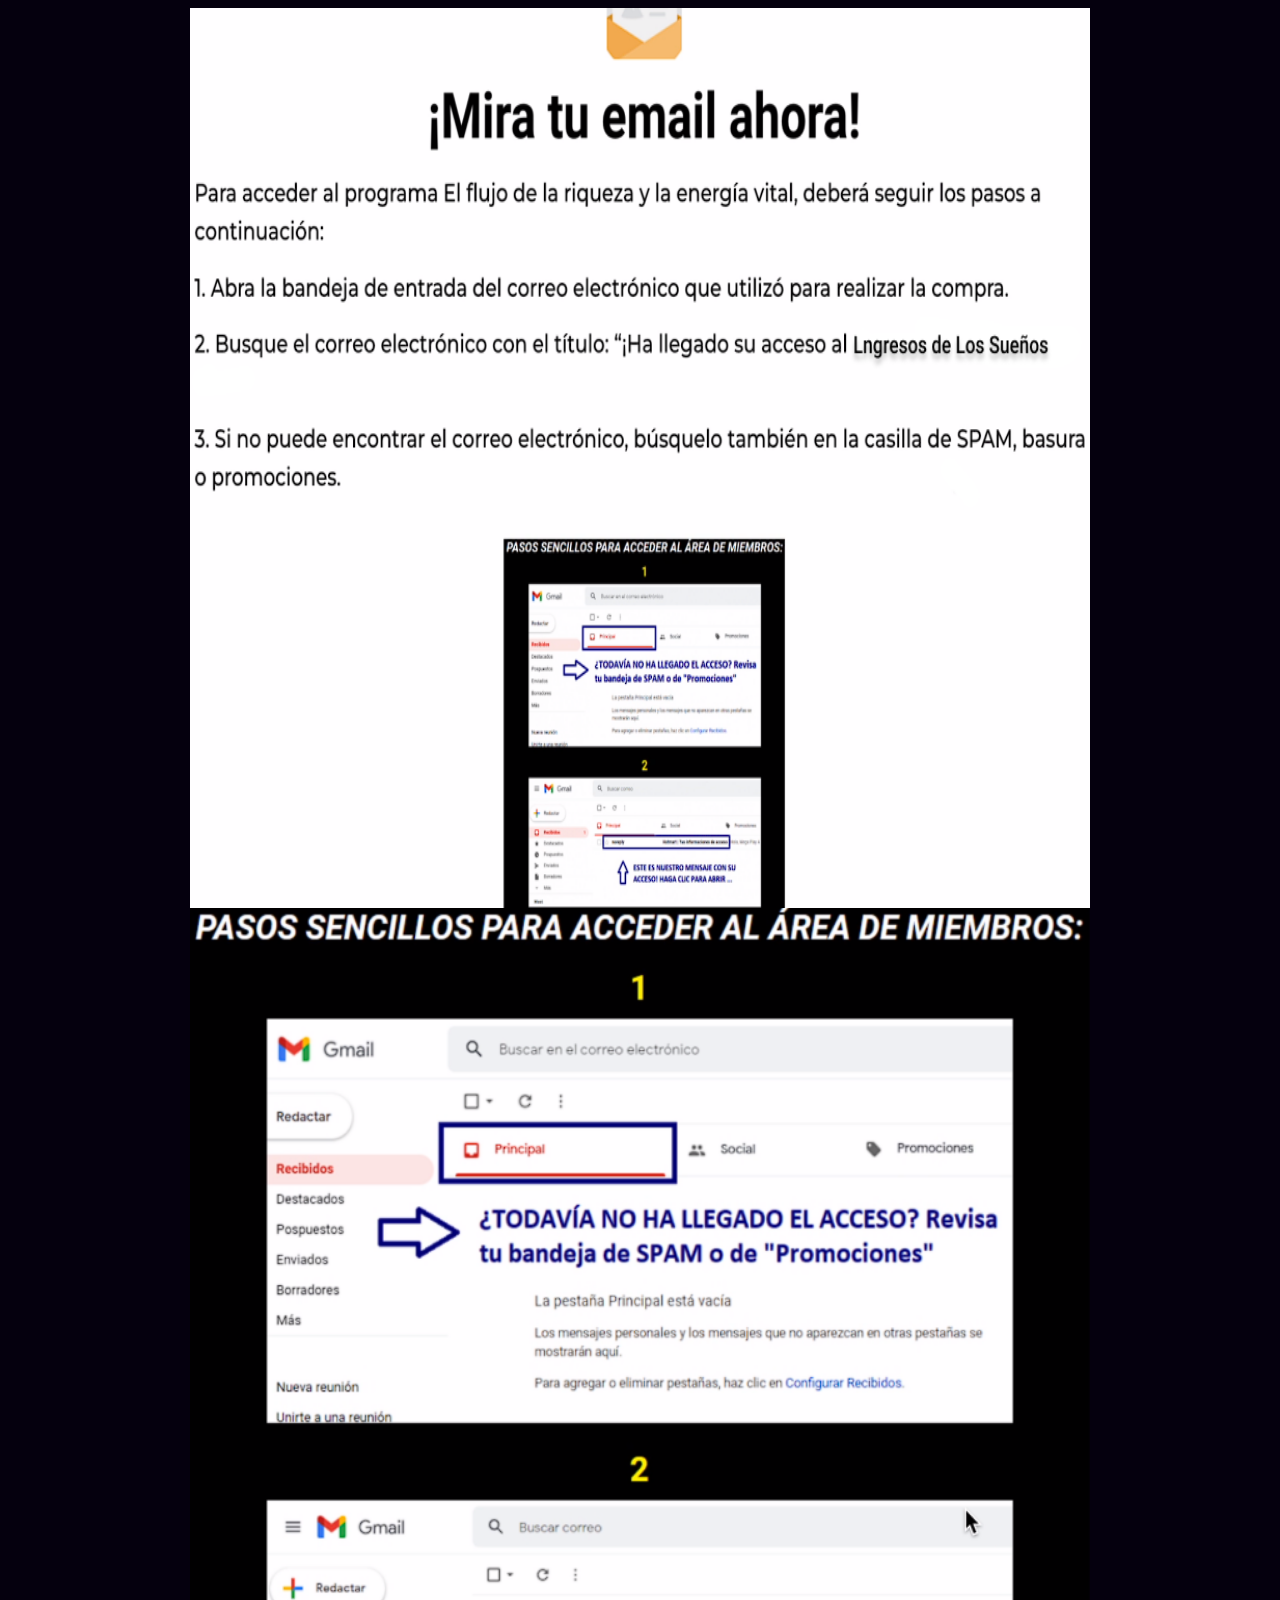
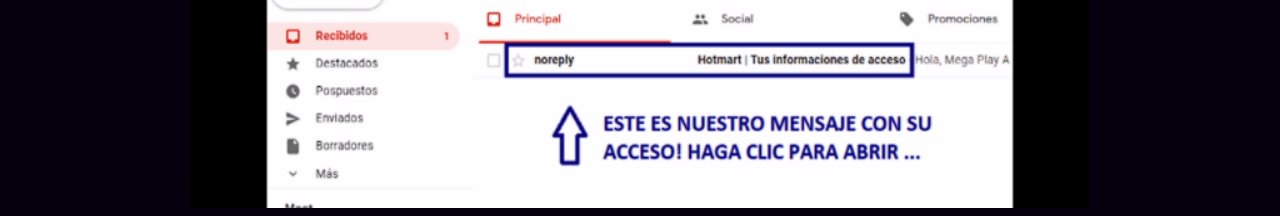
<file: pagina de obrigado/index.html>
<style>
      body {
        background-color:   #05000E;
      }
    </style>
  </head>
  <body>
    <p>


<div style="text-align:center;">
  

  <div style="text-align:center;">
  


  <style>
.img-custom {
  height: 900px;
  width: 900px;
}
</style>

<img src="img/imagem.png" alt="descrição da imagem" class="img-custom">

<style>
.img-custom {
  height: 900px;
  width: 900px;
}
</style>

<img src="img/part2.png" alt="descrição da imagem" class="img-custom">
</file>
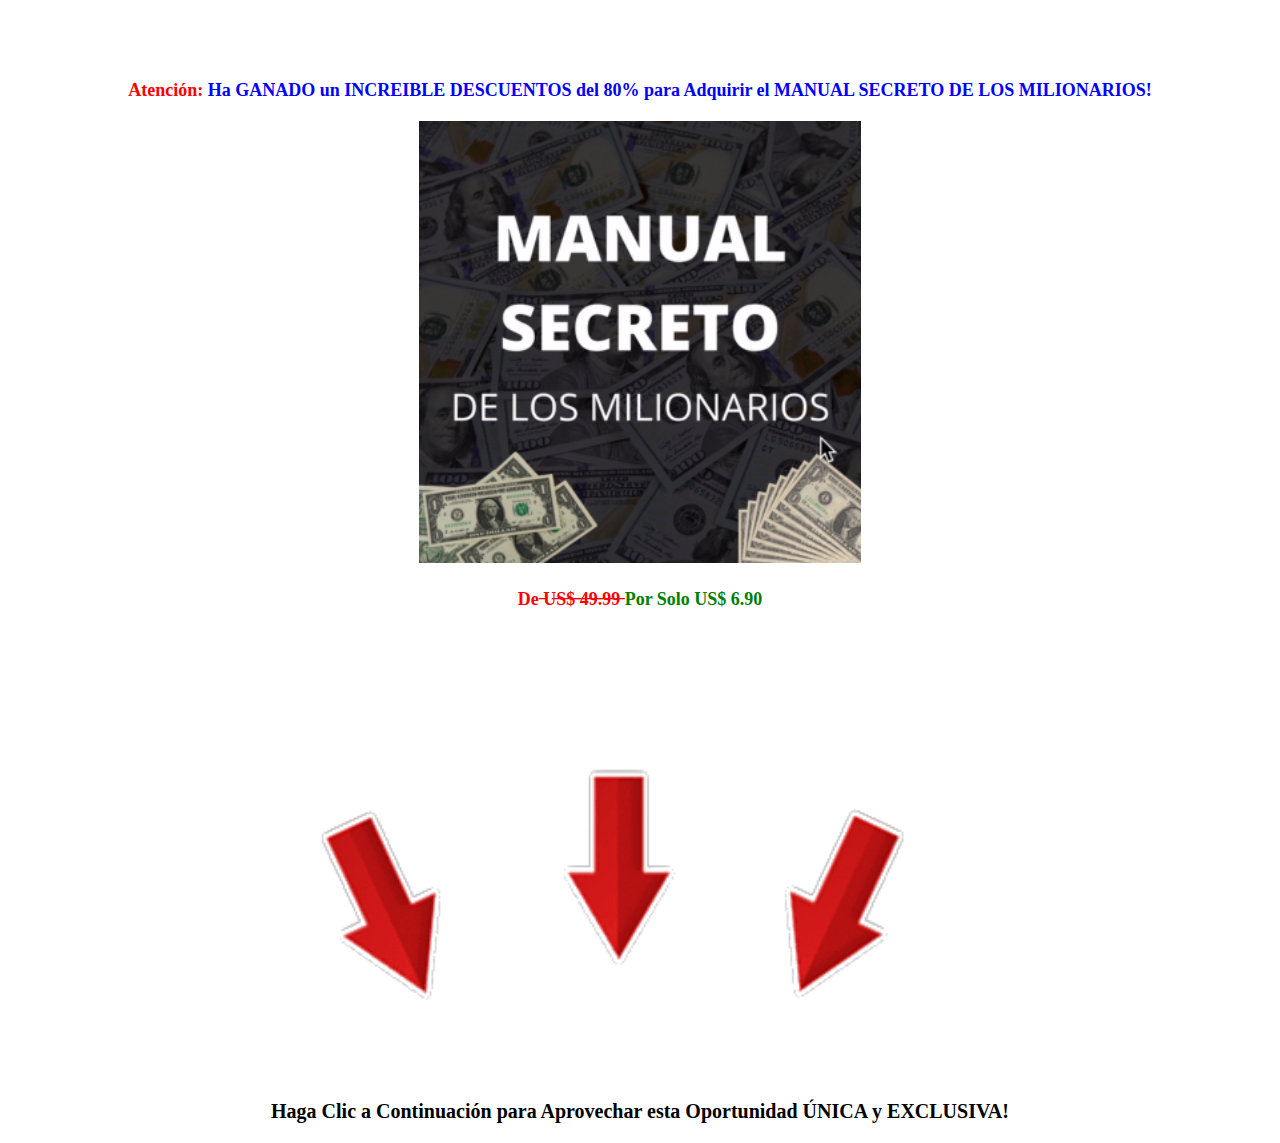
<file: upsell 02/index.html>
<!doctype html>
<html>
<head>
<meta charset="UTF-8">
<meta name="viewport" content="width=device-width, initial-scale=1">
<link rel="icon" type="image/png" href="img/sonhos.png" />
<title>suenosprofesion</title>
<!-- Style !-->
<link href="assets/style.css" rel="stylesheet" type="text/css" media="all">
<!-- Style !-->

<!-- CSS Bootstrap !-->
<link href="https://cdn.jsdelivr.net/npm/bootstrap@5.2.2/dist/css/bootstrap.min.css" rel="stylesheet" integrity="sha384-Zenh87qX5JnK2Jl0vWa8Ck2rdkQ2Bzep5IDxbcnCeuOxjzrPF/et3URy9Bv1WTRi" crossorigin="anonymous">
<!-- CSS Bootstrap !-->
  

  
<!-- PIXEL AQUI -->

</head>

<!-- Meta Pixel Code -->
<script>
!function(f,b,e,v,n,t,s)
{if(f.fbq)return;n=f.fbq=function(){n.callMethod?
n.callMethod.apply(n,arguments):n.queue.push(arguments)};
if(!f._fbq)f._fbq=n;n.push=n;n.loaded=!0;n.version='2.0';
n.queue=[];t=b.createElement(e);t.async=!0;
t.src=v;s=b.getElementsByTagName(e)[0];
s.parentNode.insertBefore(t,s)}(window, document,'script',
'https://connect.facebook.net/en_US/fbevents.js');
fbq('init', '1231685780717377');
fbq('track', 'PageView');
</script>
<noscript><img height="1" width="1" style="display:none"
src="https://www.facebook.com/tr?id=1231685780717377&ev=PageView&noscript=1"
/></noscript>
<!-- End Meta Pixel Code -->



<style>
  .oiy {
    color: blue;
  }
  .rojo {
    color: red;
  }
  .verde {
    color: green;
  }
  .tamanho20 {
    font-size: 20px;
  }
  .tamanho30 {
    font-size: 18px;
  }
  .tamanho40 {
    font-size: 18px;
  }
  .elemento {
    padding-top: 50px;
  }
</style>

<div class="elemento">
  <p><span class="rojo tamanho30">Atención: </span><span class="oiy tamanho40">Ha GANADO un INCREIBLE DESCUENTOS del 80% para Adquirir el MANUAL SECRETO DE LOS MILIONARIOS!</span><span class="verde tamanho20"></span></p>
</div>



<!-- Conteúdo !-->
<section class="conteudo" id="conteudo">
  <div class="container">
    <div class="row">
      <div class="col-md-12 col-lg-12 col-sm-12">
        <div class="conteudo-vsl">
          
                    
          
          <div style="text-align:center;">
  <img src="img/tela.png" alt="descrição da imagem" style="width:35%;">
</div>

  <head>
    <style>
      p {
        text-align: center;
      }
      .vermelho {
        color: red;
        font-size: 18px;
      }
      .azul {
        color: green;
        font-size: 18px;
      }
    </style>
  </head>
  <body>
    <p>
      <span class="vermelho">De  ̶U̶S̶$̶ ̶4̶9̶.̶9̶9̶    </span> 
      <span class="azul">Por Solo US$ 6.90</span>
    </p>
  </body>
</html>



          <div style="text-align:center;">
  <img src="img/setass.gif" alt="descrição da imagem" style="width:70%;">
</div>
<html>
  <head>
    <title>Exemplo de HTML</title>
    <style>
      .oculto {
        display: none;
      }
      p {
        font-size: 20px;
        color: black;
        text-align: center;
        font-weight: bold;
      }
      @media (max-width: 600px) {
        p {
          font-size: 16px;
        }
      }
    </style>
  </head>
  <body>
    <p>
    <span class=>Haga Clic a Continuación para Aprovechar esta Oportunidad ÚNICA y EXCLUSIVA!</span>
  </body>
</html>

<!-- HOTMART - Upsell Widget -->
<div id="box_hotmart"></div>
<script src="https://pay.hotmart.com/assets/js/hotmart.upsell_checkout.js"></script>

<script>
opts = {
key: 'USL-91825-267770-8aefa63d067d0b8d3676c8ba4b42053c',
width: '650' ,
height: '420'
};
Upsell.Widget.show(opts);
</script>
<!-- HOTMART - Upsell Widget [end] -->
</file>
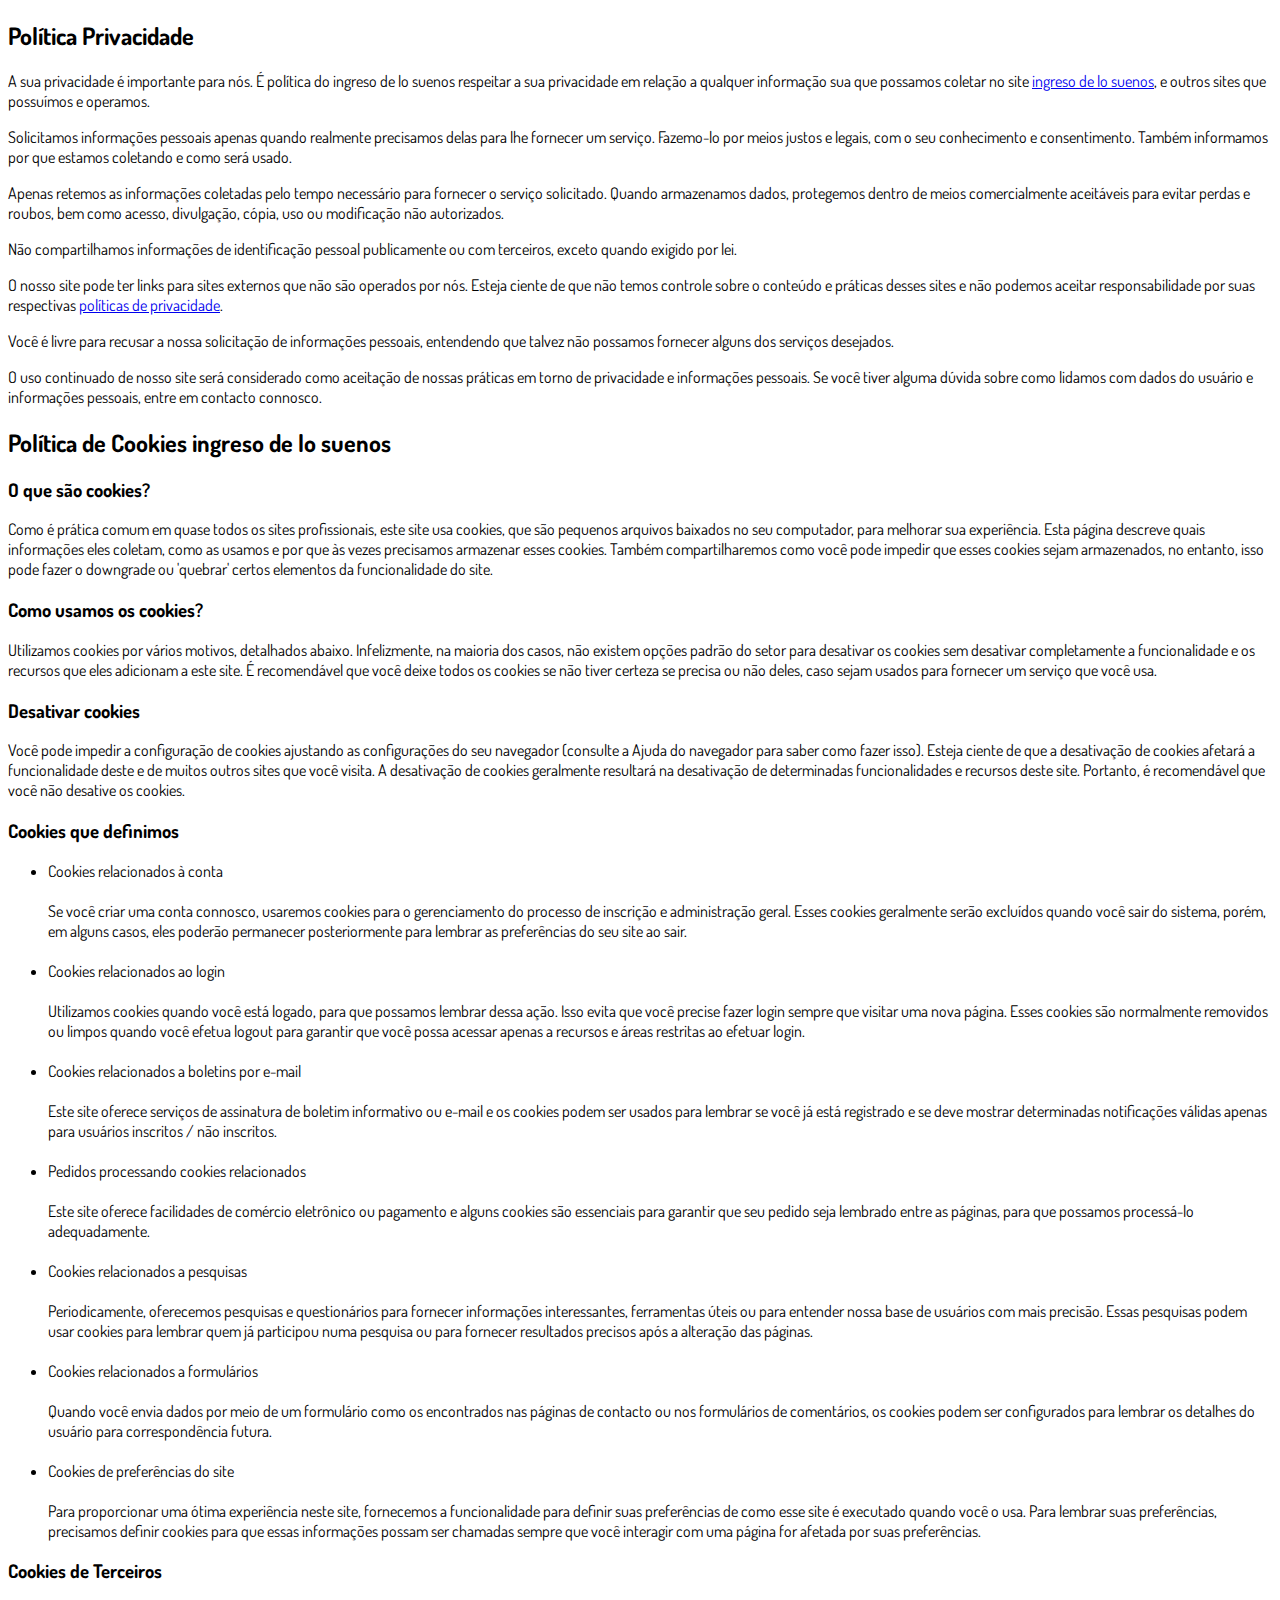
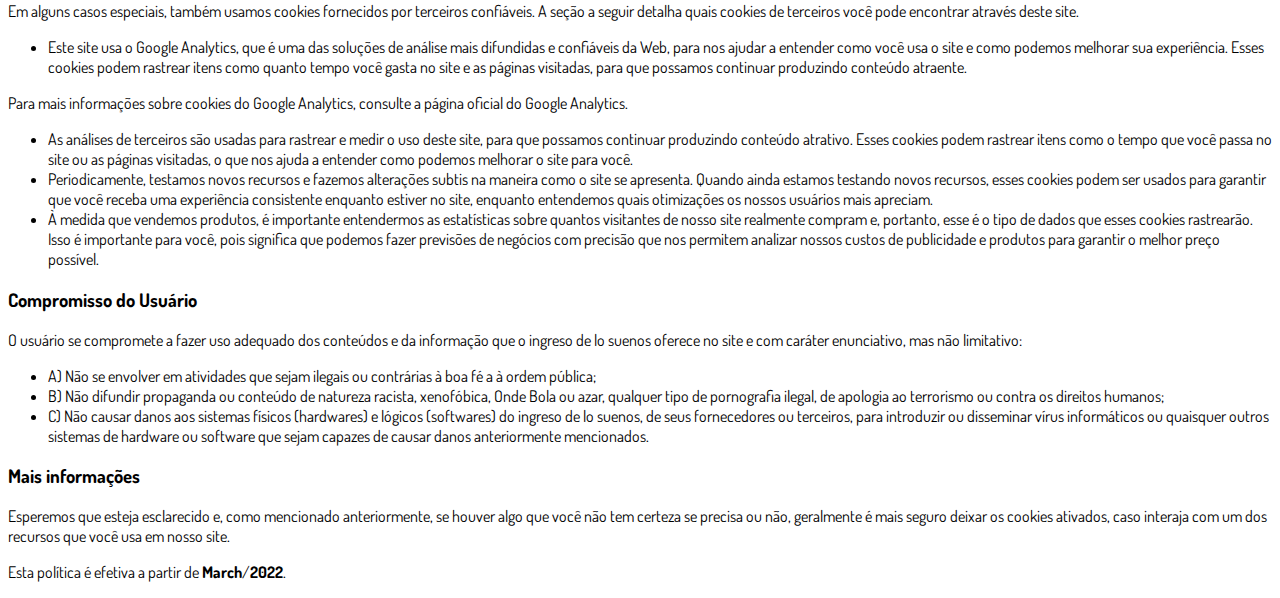
<file: upsell/privacidade.html>
<!DOCTYPE html>
<html lang="pt-br">
  <head>
    <meta charset="utf-8">
    <meta name="viewport" content="width=device-width, initial-scale=1, shrink-to-fit=no">

    <link rel="stylesheet" href="https://stackpath.bootstrapcdn.com/bootstrap/4.1.3/css/bootstrap.min.css" integrity="sha384-MCw98/SFnGE8fJT3GXwEOngsV7Zt27NXFoaoApmYm81iuXoPkFOJwJ8ERdknLPMO" crossorigin="anonymous">

    <link rel="preconnect" href="https://fonts.googleapis.com">
    <link rel="preconnect" href="https://fonts.gstatic.com" crossorigin>
    <link href="https://fonts.googleapis.com/css2?family=Dosis:wght@200;300;400;500;600;700;800&display=swap" rel="stylesheet">
    
    <!-- Ícone da Página -->
    <link rel="shortcut icon" type="image/jpg" href="./assets/img/favicon.png">

    <!-- Título da Página -->
    <title>Política de Privacidade | ingreso de lo suenos</title>
    
    <style type="text/css">
      body {
        font-family: 'Dosis', sans-serif;
      }
    </style>

  </head>
  <body>
    
    <div class="container py-5">
      <div class="row justify-content-center">
        <div class="col-lg-8">
          <h2>Política Privacidade</h2>                    <p>A sua privacidade é importante para nós. É política do ingreso de lo suenos respeitar a sua privacidade em relação a qualquer informação sua que possamos coletar no site <a href="#">ingreso de lo suenos</a>, e outros sites que possuímos e operamos.</p>                    <p>Solicitamos informações pessoais apenas quando realmente precisamos delas para lhe fornecer um serviço. Fazemo-lo por meios justos e legais, com o seu conhecimento e consentimento. Também informamos por que estamos coletando e como será usado.                    </p>                    <p>Apenas retemos as informações coletadas pelo tempo necessário para fornecer o serviço solicitado. Quando armazenamos dados, protegemos dentro de meios comercialmente aceitáveis ​​para evitar perdas e roubos, bem como acesso, divulgação, cópia, uso ou                        modificação não autorizados.</p>                    <p>Não compartilhamos informações de identificação pessoal publicamente ou com terceiros, exceto quando exigido por lei.</p>                    <p>O nosso site pode ter links para sites externos que não são operados por nós. Esteja ciente de que não temos controle sobre o conteúdo e práticas desses sites e não podemos aceitar responsabilidade por suas respectivas <a href='https://politicaprivacidade.com' target='_BLANK'>políticas de privacidade</a>.                    </p>                    <p>Você é livre para recusar a nossa solicitação de informações pessoais, entendendo que talvez não possamos fornecer alguns dos serviços desejados.</p>                    <p>O uso continuado de nosso site será considerado como aceitação de nossas práticas em torno de privacidade e informações pessoais. Se você tiver alguma dúvida sobre como lidamos com dados do usuário e informações pessoais, entre em contacto connosco.</p>                    <h2>Política de Cookies ingreso de lo suenos</h2>                    <h3>O que são cookies?</h3>                    <p>Como é prática comum em quase todos os sites profissionais, este site usa cookies, que são pequenos arquivos baixados no seu computador, para melhorar sua experiência. Esta página descreve quais informações eles coletam, como as usamos e por que às vezes                        precisamos armazenar esses cookies. Também compartilharemos como você pode impedir que esses cookies sejam armazenados, no entanto, isso pode fazer o downgrade ou 'quebrar' certos elementos da funcionalidade do site.</p>                    <h3>Como usamos os cookies?</h3>                    <p>Utilizamos cookies por vários motivos, detalhados abaixo. Infelizmente, na maioria dos casos, não existem opções padrão do setor para desativar os cookies sem desativar completamente a funcionalidade e os recursos que eles adicionam a este site. É recomendável                        que você deixe todos os cookies se não tiver certeza se precisa ou não deles, caso sejam usados ​​para fornecer um serviço que você usa.</p>                    <h3>Desativar cookies</h3>                    <p>Você pode impedir a configuração de cookies ajustando as configurações do seu navegador (consulte a Ajuda do navegador para saber como fazer isso). Esteja ciente de que a desativação de cookies afetará a funcionalidade deste e de muitos outros sites que                        você visita. A desativação de cookies geralmente resultará na desativação de determinadas funcionalidades e recursos deste site. Portanto, é recomendável que você não desative os cookies.</p>                    <h3>Cookies que definimos</h3>                    <ul>                        <li>                            Cookies relacionados à conta<br><br> Se você criar uma conta connosco, usaremos cookies para o gerenciamento do processo de inscrição e administração geral. Esses cookies geralmente serão excluídos quando você sair do sistema, porém, em alguns                            casos, eles poderão permanecer posteriormente para lembrar as preferências do seu site ao sair.<br><br>                        </li>                        <li>                            Cookies relacionados ao login<br><br> Utilizamos cookies quando você está logado, para que possamos lembrar dessa ação. Isso evita que você precise fazer login sempre que visitar uma nova página. Esses cookies são normalmente removidos ou limpos                            quando você efetua logout para garantir que você possa acessar apenas a recursos e áreas restritas ao efetuar login.<br><br>                        </li>                        <li>                            Cookies relacionados a boletins por e-mail<br><br> Este site oferece serviços de assinatura de boletim informativo ou e-mail e os cookies podem ser usados ​​para lembrar se você já está registrado e se deve mostrar determinadas notificações                            válidas apenas para usuários inscritos / não inscritos.<br><br>                        </li>                        <li>                            Pedidos processando cookies relacionados<br><br> Este site oferece facilidades de comércio eletrônico ou pagamento e alguns cookies são essenciais para garantir que seu pedido seja lembrado entre as páginas, para que possamos processá-lo adequadamente.<br><br>                        </li>                        <li>                            Cookies relacionados a pesquisas<br><br> Periodicamente, oferecemos pesquisas e questionários para fornecer informações interessantes, ferramentas úteis ou para entender nossa base de usuários com mais precisão. Essas pesquisas podem usar cookies                            para lembrar quem já participou numa pesquisa ou para fornecer resultados precisos após a alteração das páginas.<br><br>                        </li>                        <li>                            Cookies relacionados a formulários<br><br> Quando você envia dados por meio de um formulário como os encontrados nas páginas de contacto ou nos formulários de comentários, os cookies podem ser configurados para lembrar os detalhes do usuário                            para correspondência futura.<br><br>                        </li>                        <li>                            Cookies de preferências do site<br><br> Para proporcionar uma ótima experiência neste site, fornecemos a funcionalidade para definir suas preferências de como esse site é executado quando você o usa. Para lembrar suas preferências, precisamos                            definir cookies para que essas informações possam ser chamadas sempre que você interagir com uma página for afetada por suas preferências.<br>                        </li>                    </ul>                    <h3>Cookies de Terceiros</h3>                    <p>Em alguns casos especiais, também usamos cookies fornecidos por terceiros confiáveis. A seção a seguir detalha quais cookies de terceiros você pode encontrar através deste site.</p>                    <ul>                        <li>                            Este site usa o Google Analytics, que é uma das soluções de análise mais difundidas e confiáveis ​​da Web, para nos ajudar a entender como você usa o site e como podemos melhorar sua experiência. Esses cookies podem rastrear itens como quanto tempo                            você gasta no site e as páginas visitadas, para que possamos continuar produzindo conteúdo atraente.                        </li>                    </ul>                    <p>Para mais informações sobre cookies do Google Analytics, consulte a página oficial do Google Analytics.</p>                    <ul>                        <li>                            As análises de terceiros são usadas para rastrear e medir o uso deste site, para que possamos continuar produzindo conteúdo atrativo. Esses cookies podem rastrear itens como o tempo que você passa no site ou as páginas visitadas, o que nos ajuda a entender                            como podemos melhorar o site para você.</li>                        <li>                            Periodicamente, testamos novos recursos e fazemos alterações subtis na maneira como o site se apresenta. Quando ainda estamos testando novos recursos, esses cookies podem ser usados ​​para garantir que você receba uma experiência consistente enquanto                            estiver no site, enquanto entendemos quais otimizações os nossos usuários mais apreciam.</li>                        <li>                            À medida que vendemos produtos, é importante entendermos as estatísticas sobre quantos visitantes de nosso site realmente compram e, portanto, esse é o tipo de dados que esses cookies rastrearão. Isso é importante para você, pois significa que podemos                            fazer previsões de negócios com precisão que nos permitem analizar nossos custos de publicidade e produtos para garantir o melhor preço possível.</li>                                            </ul>                    <h3>Compromisso do Usuário</h3>                                <p>O usuário se compromete a fazer uso adequado dos conteúdos e da informação que o ingreso de lo suenos oferece no site e com caráter enunciativo, mas não limitativo:</p>                                        <ul>                        <li>A) Não se envolver em atividades que sejam ilegais ou contrárias à boa fé a à ordem pública;</li>                        <li>B) Não difundir propaganda ou conteúdo de natureza racista, xenofóbica, <a style='color: inherit !important; text-decoration:none !important;' href='https://ondeapostar.pt/onde-da-a-bola/'>Onde Bola</a> ou azar, qualquer tipo de pornografia ilegal, de apologia ao terrorismo ou contra os direitos humanos;</li>                        <li>C) Não causar danos aos sistemas físicos (hardwares) e lógicos (softwares) do ingreso de lo suenos, de seus fornecedores ou terceiros, para introduzir ou disseminar vírus informáticos ou quaisquer outros sistemas de hardware ou software que sejam capazes de causar danos anteriormente mencionados.</li>                    </ul>                                        <h3>Mais informações</h3>                    <p>Esperemos que esteja esclarecido e, como mencionado anteriormente, se houver algo que você não tem certeza se precisa ou não, geralmente é mais seguro deixar os cookies ativados, caso interaja com um dos recursos que você usa em nosso site.</p>                    <p>Esta política é efetiva a partir de <strong>March</strong>/<strong>2022</strong>.</p>
        </div>
      </div>
    </div>

    <script src="https://code.jquery.com/jquery-3.3.1.slim.min.js" integrity="sha384-q8i/X+965DzO0rT7abK41JStQIAqVgRVzpbzo5smXKp4YfRvH+8abtTE1Pi6jizo" crossorigin="anonymous"></script>
    <script src="https://cdnjs.cloudflare.com/ajax/libs/popper.js/1.14.3/umd/popper.min.js" integrity="sha384-ZMP7rVo3mIykV+2+9J3UJ46jBk0WLaUAdn689aCwoqbBJiSnjAK/l8WvCWPIPm49" crossorigin="anonymous"></script>
    <script src="https://stackpath.bootstrapcdn.com/bootstrap/4.1.3/js/bootstrap.min.js" integrity="sha384-ChfqqxuZUCnJSK3+MXmPNIyE6ZbWh2IMqE241rYiqJxyMiZ6OW/JmZQ5stwEULTy" crossorigin="anonymous"></script>
  </body>
</html>
</file>
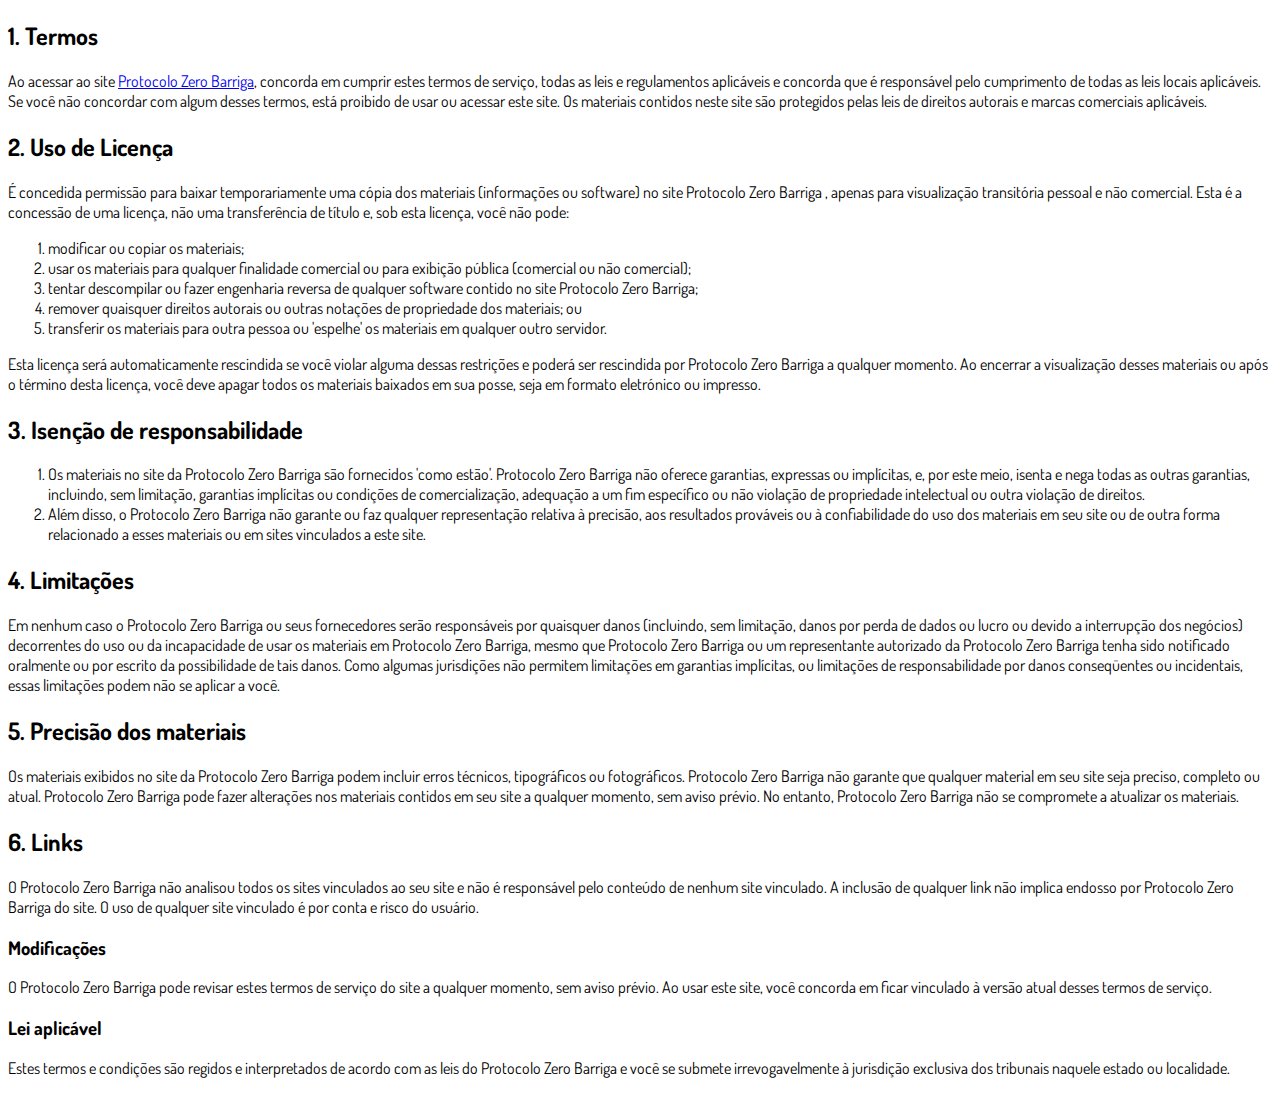
<file: upsell/termos.html>
<!DOCTYPE html>
<html lang="pt-br">
  <head>
    <meta charset="utf-8">
    <meta name="viewport" content="width=device-width, initial-scale=1, shrink-to-fit=no">

    <link rel="stylesheet" href="https://stackpath.bootstrapcdn.com/bootstrap/4.1.3/css/bootstrap.min.css" integrity="sha384-MCw98/SFnGE8fJT3GXwEOngsV7Zt27NXFoaoApmYm81iuXoPkFOJwJ8ERdknLPMO" crossorigin="anonymous">

    <link rel="preconnect" href="https://fonts.googleapis.com">
    <link rel="preconnect" href="https://fonts.gstatic.com" crossorigin>
    <link href="https://fonts.googleapis.com/css2?family=Dosis:wght@200;300;400;500;600;700;800&display=swap" rel="stylesheet">
    
    <!-- Ícone da Página -->
    <link rel="shortcut icon" type="image/jpg" href="./assets/img/favicon.png">

    <!-- Título da Página -->
    <title>Termos de Uso | Protocolo Zero Barriga</title>
    
    <style type="text/css">
      body {
        font-family: 'Dosis', sans-serif;
      }
    </style>

  </head>
  <body>
    
    <div class="container py-5">
      <div class="row justify-content-center">
        <div class="col-lg-8">
          <h2>1. Termos</h2>            <p>Ao acessar ao site <a href='#'>Protocolo Zero Barriga</a>, concorda em cumprir estes termos de serviço, todas as leis e regulamentos aplicáveis ​​e concorda que é responsável pelo cumprimento de todas as leis locais aplicáveis. Se você não concordar com algum                desses termos, está proibido de usar ou acessar este site. Os materiais contidos neste site são protegidos pelas leis de direitos autorais e marcas comerciais aplicáveis.</p>            <h2>2. Uso de Licença</h2>            <p>É concedida permissão para baixar temporariamente uma cópia dos materiais (informações ou software) no site Protocolo Zero Barriga , apenas para visualização transitória pessoal e não comercial. Esta é a concessão de uma licença, não uma transferência de título e,                sob esta licença, você não pode: </p>            <ol>            <li>modificar ou copiar os materiais;  </li>            <li>usar os materiais para qualquer finalidade comercial ou para exibição pública (comercial ou não comercial);  </li>            <li>tentar descompilar ou fazer engenharia reversa de qualquer software contido no site Protocolo Zero Barriga;  </li>            <li>remover quaisquer direitos autorais ou outras notações de propriedade dos materiais; ou  </li>            <li>transferir os materiais para outra pessoa ou 'espelhe' os materiais em qualquer outro servidor.</li>            </ol>            <p>Esta licença será automaticamente rescindida se você violar alguma dessas restrições e poderá ser rescindida por Protocolo Zero Barriga a qualquer momento. Ao encerrar a visualização desses materiais ou após o término desta licença, você deve apagar todos os materiais                baixados em sua posse, seja em formato eletrónico ou impresso.</p>            <h2>3. Isenção de responsabilidade</h2>            <ol>            <li>Os materiais no site da Protocolo Zero Barriga são fornecidos 'como estão'. Protocolo Zero Barriga não oferece garantias, expressas ou implícitas, e, por este meio, isenta e nega todas as outras garantias, incluindo, sem limitação, garantias implícitas ou condições de comercialização,            adequação a um fim específico ou não violação de propriedade intelectual ou outra violação de direitos. </li>            <li>Além disso, o Protocolo Zero Barriga não garante ou faz qualquer representação relativa à precisão, aos resultados prováveis ​​ou à confiabilidade do uso dos            materiais em seu site ou de outra forma relacionado a esses materiais ou em sites vinculados a este site.</li>            </ol>            <h2>4. Limitações</h2>            <p>Em nenhum caso o Protocolo Zero Barriga ou seus fornecedores serão responsáveis ​​por quaisquer danos (incluindo, sem limitação, danos por perda de dados ou lucro ou devido a interrupção dos negócios) decorrentes do uso ou da incapacidade de usar os materiais em Protocolo Zero Barriga,                mesmo que Protocolo Zero Barriga ou um representante autorizado da Protocolo Zero Barriga tenha sido notificado oralmente ou por escrito da possibilidade de tais danos. Como algumas jurisdições não permitem limitações em garantias implícitas, ou limitações de responsabilidade                por danos conseqüentes ou incidentais, essas limitações podem não se aplicar a você.</p>            <h2>5. Precisão dos materiais</h2>            <p>Os materiais exibidos no site da Protocolo Zero Barriga podem incluir erros técnicos, tipográficos ou fotográficos. Protocolo Zero Barriga não garante que qualquer material em seu site seja preciso, completo ou atual. Protocolo Zero Barriga pode fazer alterações nos materiais contidos em seu                site a qualquer momento, sem aviso prévio. No entanto, Protocolo Zero Barriga não se compromete a atualizar os materiais.</p>            <h2>6. Links</h2>            <p>O Protocolo Zero Barriga não analisou todos os sites vinculados ao seu site e não é responsável pelo conteúdo de nenhum site vinculado. A inclusão de qualquer link não implica endosso por Protocolo Zero Barriga do site. O uso de qualquer site vinculado é por conta e risco do usuário.</p>            </p>            <h3>Modificações</h3>            <p>O Protocolo Zero Barriga pode revisar estes termos de serviço do site a qualquer momento, sem aviso prévio. Ao usar este site, você concorda em ficar vinculado à versão atual desses termos de serviço.</p>            <h3>Lei aplicável</h3>            <p>Estes termos e condições são regidos e interpretados de acordo com as leis do Protocolo Zero Barriga e você se submete irrevogavelmente à jurisdição exclusiva dos tribunais naquele estado ou localidade.</p>
        </div>
      </div>
    </div>

    <script src="https://code.jquery.com/jquery-3.3.1.slim.min.js" integrity="sha384-q8i/X+965DzO0rT7abK41JStQIAqVgRVzpbzo5smXKp4YfRvH+8abtTE1Pi6jizo" crossorigin="anonymous"></script>
    <script src="https://cdnjs.cloudflare.com/ajax/libs/popper.js/1.14.3/umd/popper.min.js" integrity="sha384-ZMP7rVo3mIykV+2+9J3UJ46jBk0WLaUAdn689aCwoqbBJiSnjAK/l8WvCWPIPm49" crossorigin="anonymous"></script>
    <script src="https://stackpath.bootstrapcdn.com/bootstrap/4.1.3/js/bootstrap.min.js" integrity="sha384-ChfqqxuZUCnJSK3+MXmPNIyE6ZbWh2IMqE241rYiqJxyMiZ6OW/JmZQ5stwEULTy" crossorigin="anonymous"></script>
  </body>
</html>
</file>
<file: upsell 02/assets/style.css>

</file>
